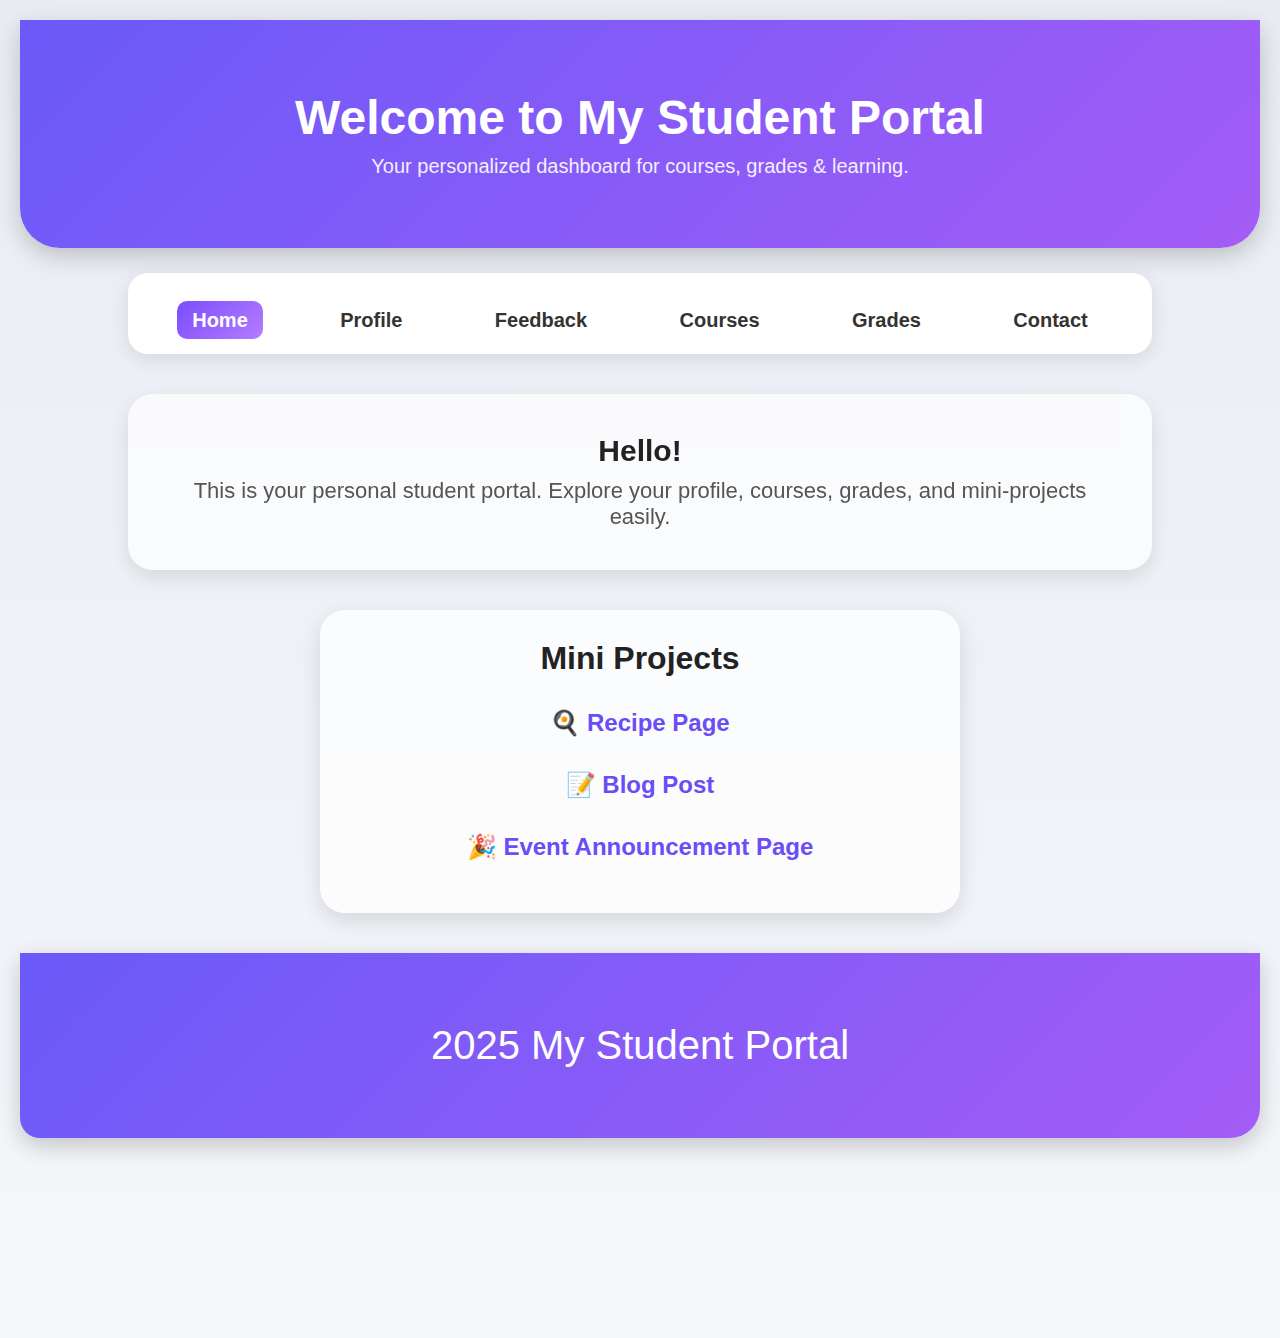
<file: index.html>
<!DOCTYPE html>
<html lang="en">
<head>
    <meta charset="UTF-8">
    <meta name="viewport" content="width=device-width, initial-scale=1.0">
    <title>My Student Portal</title>
    <link rel="stylesheet" href="style.css">
</head>
<body>

<header class="hero">
    <h1>Welcome to My Student Portal</h1>
    <p>Your personalized dashboard for courses, grades & learning.</p>
</header>

<nav class="navbar">
    <ul>
        <li><a href="index.html" class="active">Home</a></li>
        <li><a href="profile.html">Profile</a></li>
        <li><a href="feedback.html">Feedback</a></li>
        <li><a href="courses.html">Courses</a></li>
        <li><a href="grades.html">Grades</a></li>
        <li><a href="contact.html">Contact</a></li>
    </ul>
</nav>

<main>
    <section class="intro-card">
        <h2>Hello!</h2>
        <p>This is your personal student portal. Explore your profile, courses, grades, and mini-projects easily.</p>
    </section>

    <section class="projects">
        <h2>Mini Projects</h2>
        <ul>
            <li><a href="recipe.html">🍳 Recipe Page</a></li>
            <li><a href="blog.html">📝 Blog Post</a></li>
            <li><a href="event.html">🎉 Event Announcement Page</a></li>
        </ul>
    </section>
</main>

<footer>
    <p>2025 My Student Portal</p>
</footer>

</body>
</html>
</file>
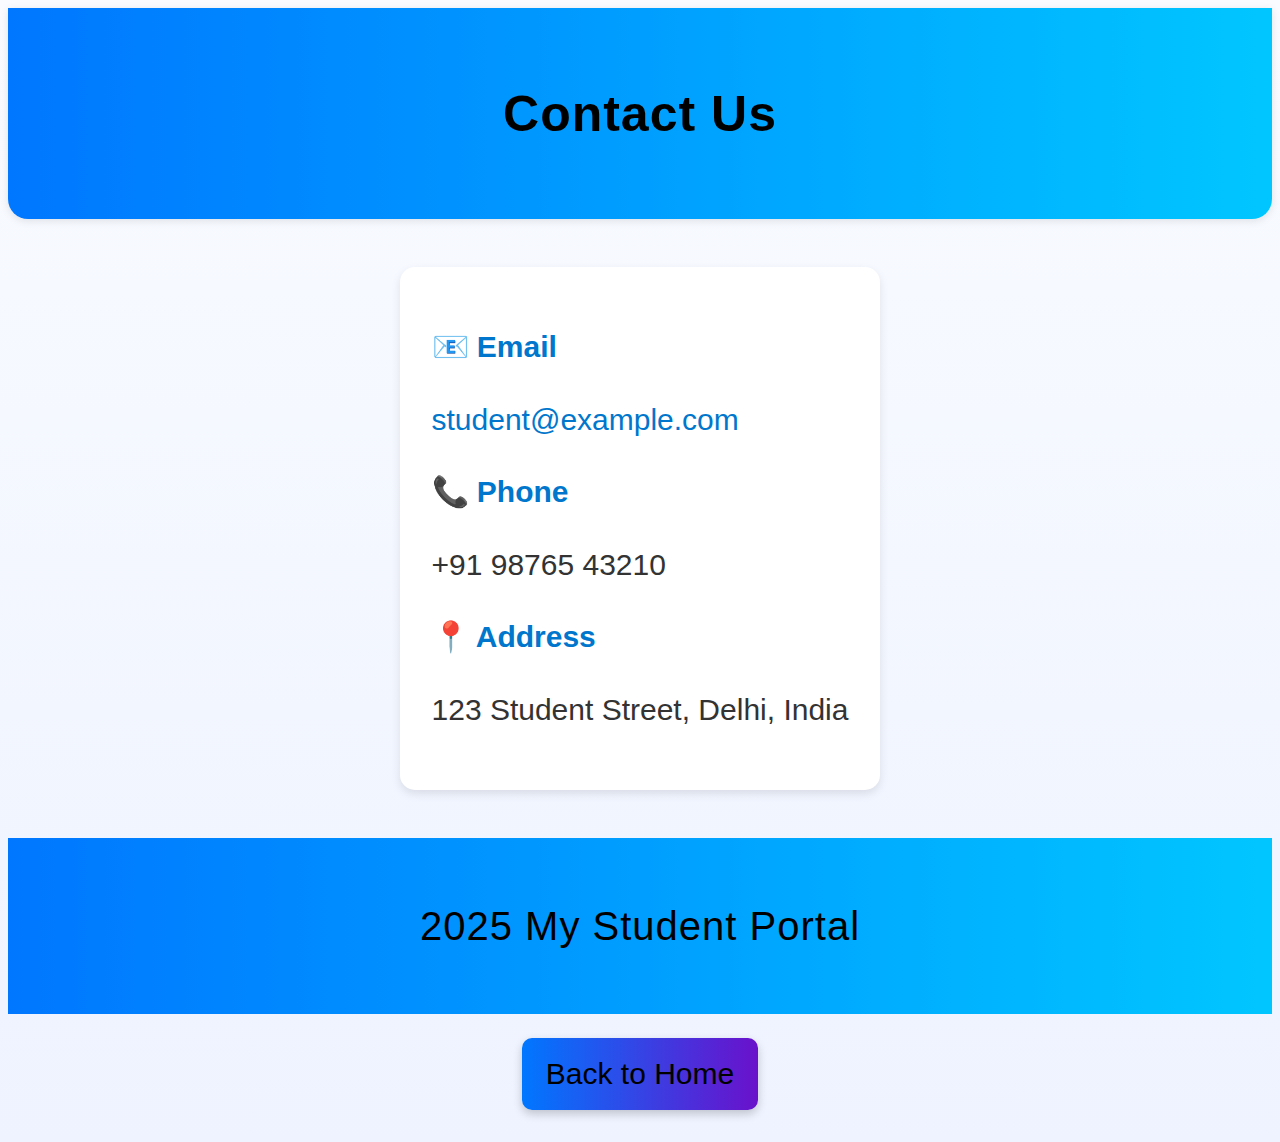
<file: contact.html>
<!DOCTYPE html>
<html lang="en">
<head>
    <meta charset="UTF-8">
    <meta name="viewport" content="width=device-width, initial-scale=1.0">
    <title>Contact Us</title>
    <link rel="stylesheet" href="contact.css">
</head>
<body>
  
 <header>
<!--   -->
    <h1>Contact Us</h1>
 </header> 

 <main>
      <h2> 📧 Email</h2>
    <p><a href="mailto:student@example.com">student@example.com</a></p>

    <h2>📞 Phone</h2>
    <p>+91 98765 43210</p>

    <h2>📍 Address</h2>
    <p>123 Student Street, Delhi, India</p>
 </main>

 <footer>
    <p>2025 My Student Portal</p>
 </footer>

 <a href="index.html">Back to Home</a>
</body>
</html>
</file>
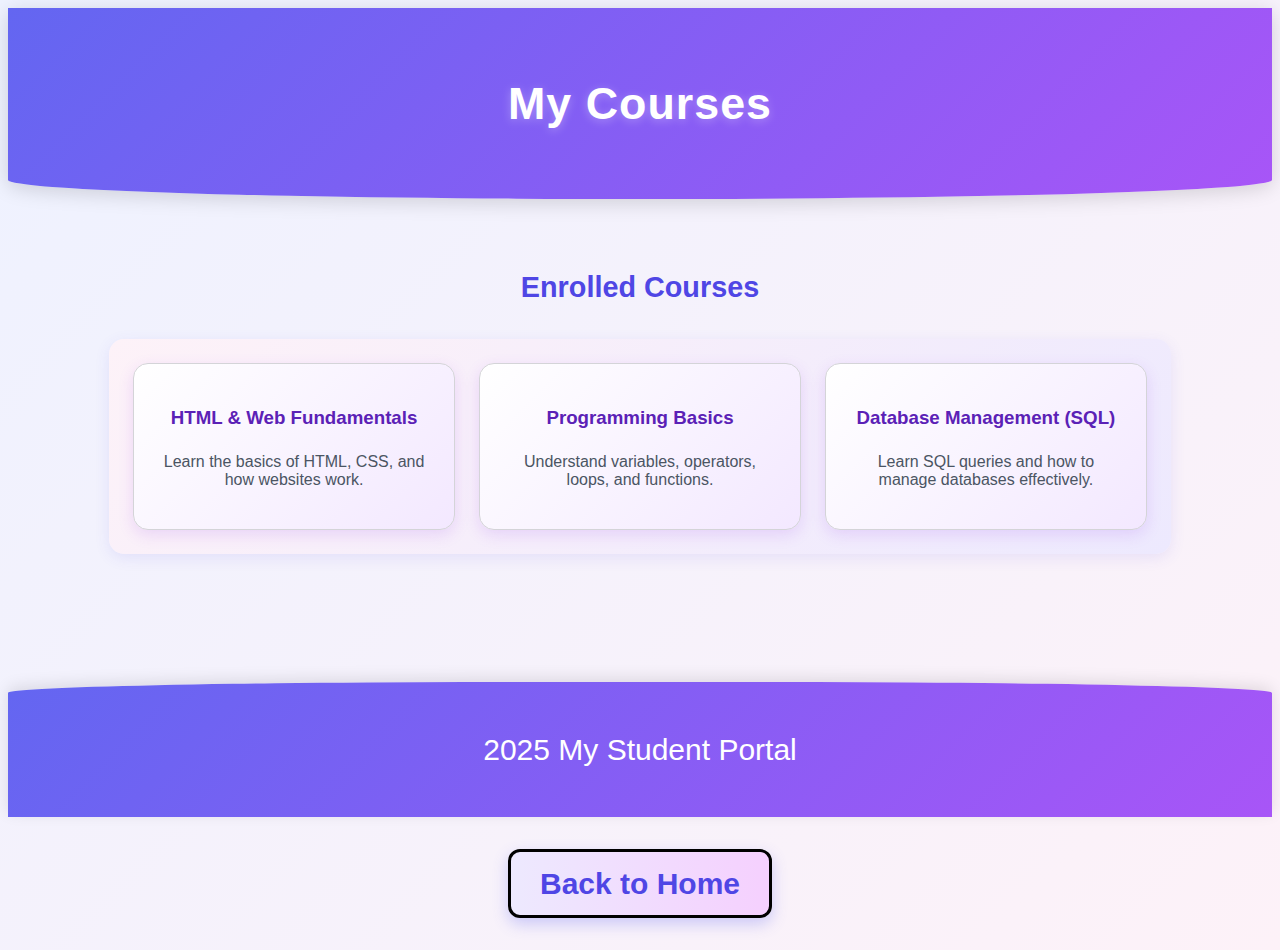
<file: courses.html>
<!DOCTYPE html>
<html lang="en">
<head>
    <meta charset="UTF-8">
    <meta name="viewport" content="width=device-width, initial-scale=1.0">
    <title>My Courses</title>
    <link rel="stylesheet" href="courses.css">
   

</head>
<body>

<header>
    <h1>My Courses</h1>
</header>

<section>
    <h2>Enrolled Courses</h2>
     
  <ul class="courses-layout">
    <li>
      <h3>HTML & Web Fundamentals</h3>
      <p>Learn the basics of HTML, CSS, and how websites work.</p>
    </li>

    <li>
      <h3>Programming Basics</h3>
      <p>Understand variables, operators, loops, and functions.</p>
    </li>

    <li>
      <h3>Database Management (SQL)</h3>
      <p>Learn SQL queries and how to manage databases effectively.</p>
    </li>
  </ul>

</section>

<footer>
    <p>2025 My Student Portal</p>
</footer>

<a href="index.html">Back to Home</a>
    
</body>
</html>
</file>
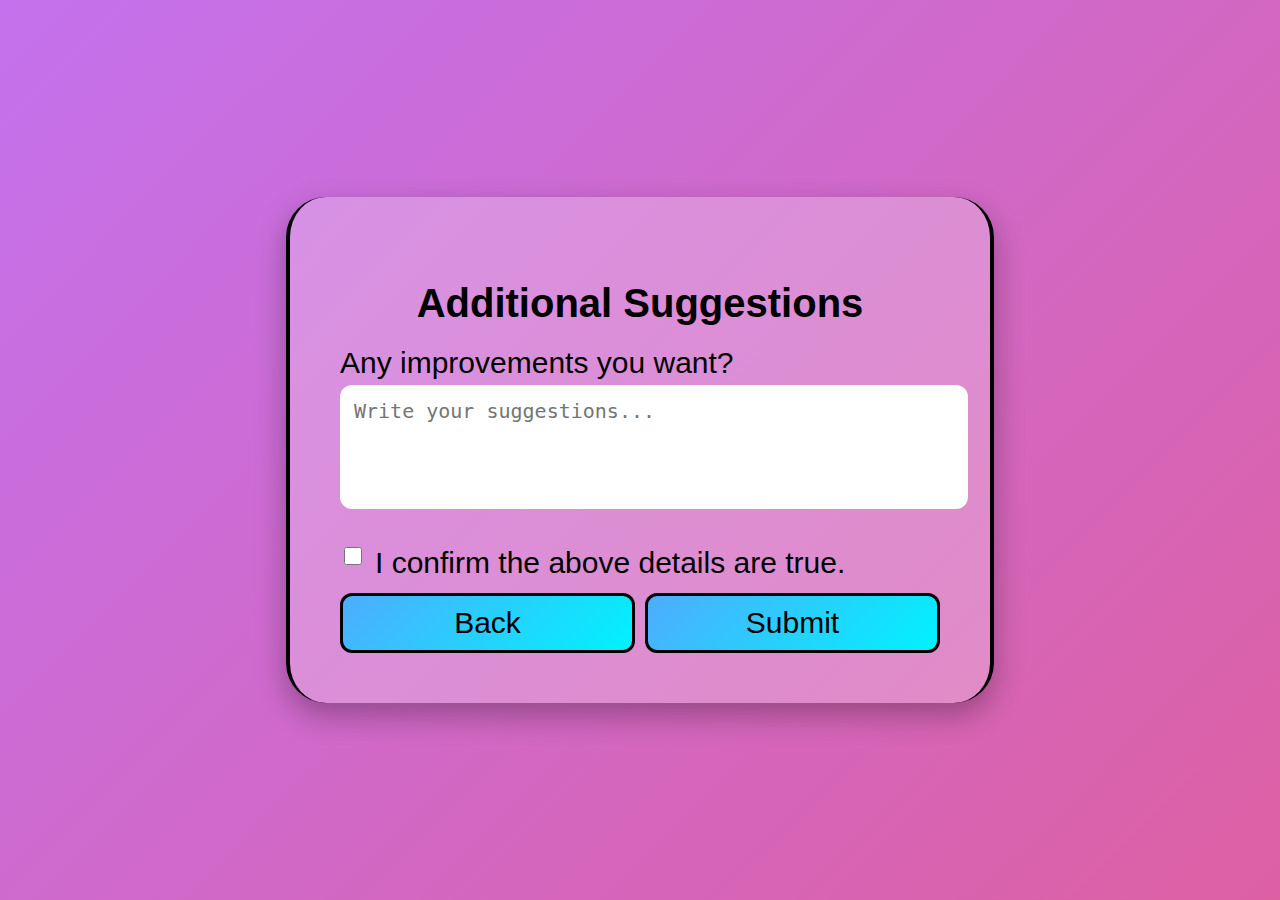
<file: fee.html>
<!DOCTYPE html>
<html lang="en">
<head>
  <meta charset="UTF-8" />
  <meta name="viewport" content="width=device-width, initial-scale=1.0" />
  <title>Feedback Form</title>
  <link rel="stylesheet" href="uifeedback.css" />
</head>
<body>
  <div class="container">
    <h2>Additional Suggestions</h2>

    <form>
      <label>Any improvements you want?</label>
      <textarea rows="4" placeholder="Write your suggestions..."></textarea>

      <label class="check-label">
        <input type="checkbox" required /> I confirm the above details are true.
      </label>

      <div class="btn-group">
        <a href="uifeedback.html" class="btn back">Back</a>
        <button type="submit" class="btn submit">Submit</button>
      </div>
    </form>
  </div>
</body>
</html>
</file>
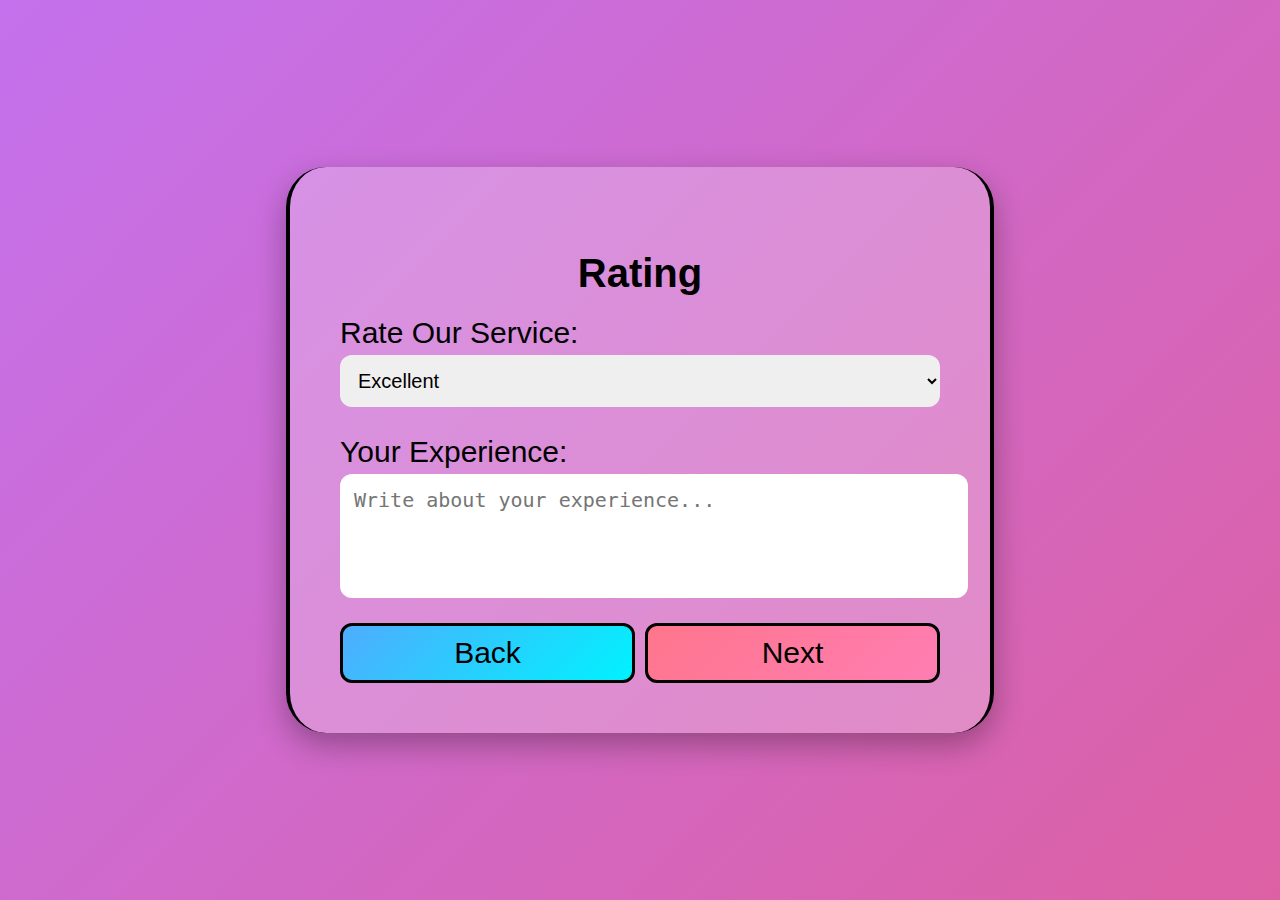
<file: feed.html>
<!DOCTYPE html>
<html lang="en">
<head>
  <meta charset="UTF-8" />
  <meta name="viewport" content="width=device-width, initial-scale=1.0" />
  <title>Feedback Form</title>
  <link rel="stylesheet" href="uifeedback.css" />
</head>
<body>
  <div class="container">
    <h2>Rating</h2>

    <form>
      <label>Rate Our Service:</label>
      <select required>
        <option>Excellent</option>
        <option>Good</option>
        <option>Average</option>
        <option>Poor</option>
      </select>

      <label>Your Experience:</label>
      <textarea rows="4" placeholder="Write about your experience..."></textarea>

      <div class="btn-group">
        <a href="fee.html" class="btn back">Back</a>
        <a href="fee.html" class="btn next">Next</a>
      </div>
    </form>
  </div>
</body>
</html>
</file>
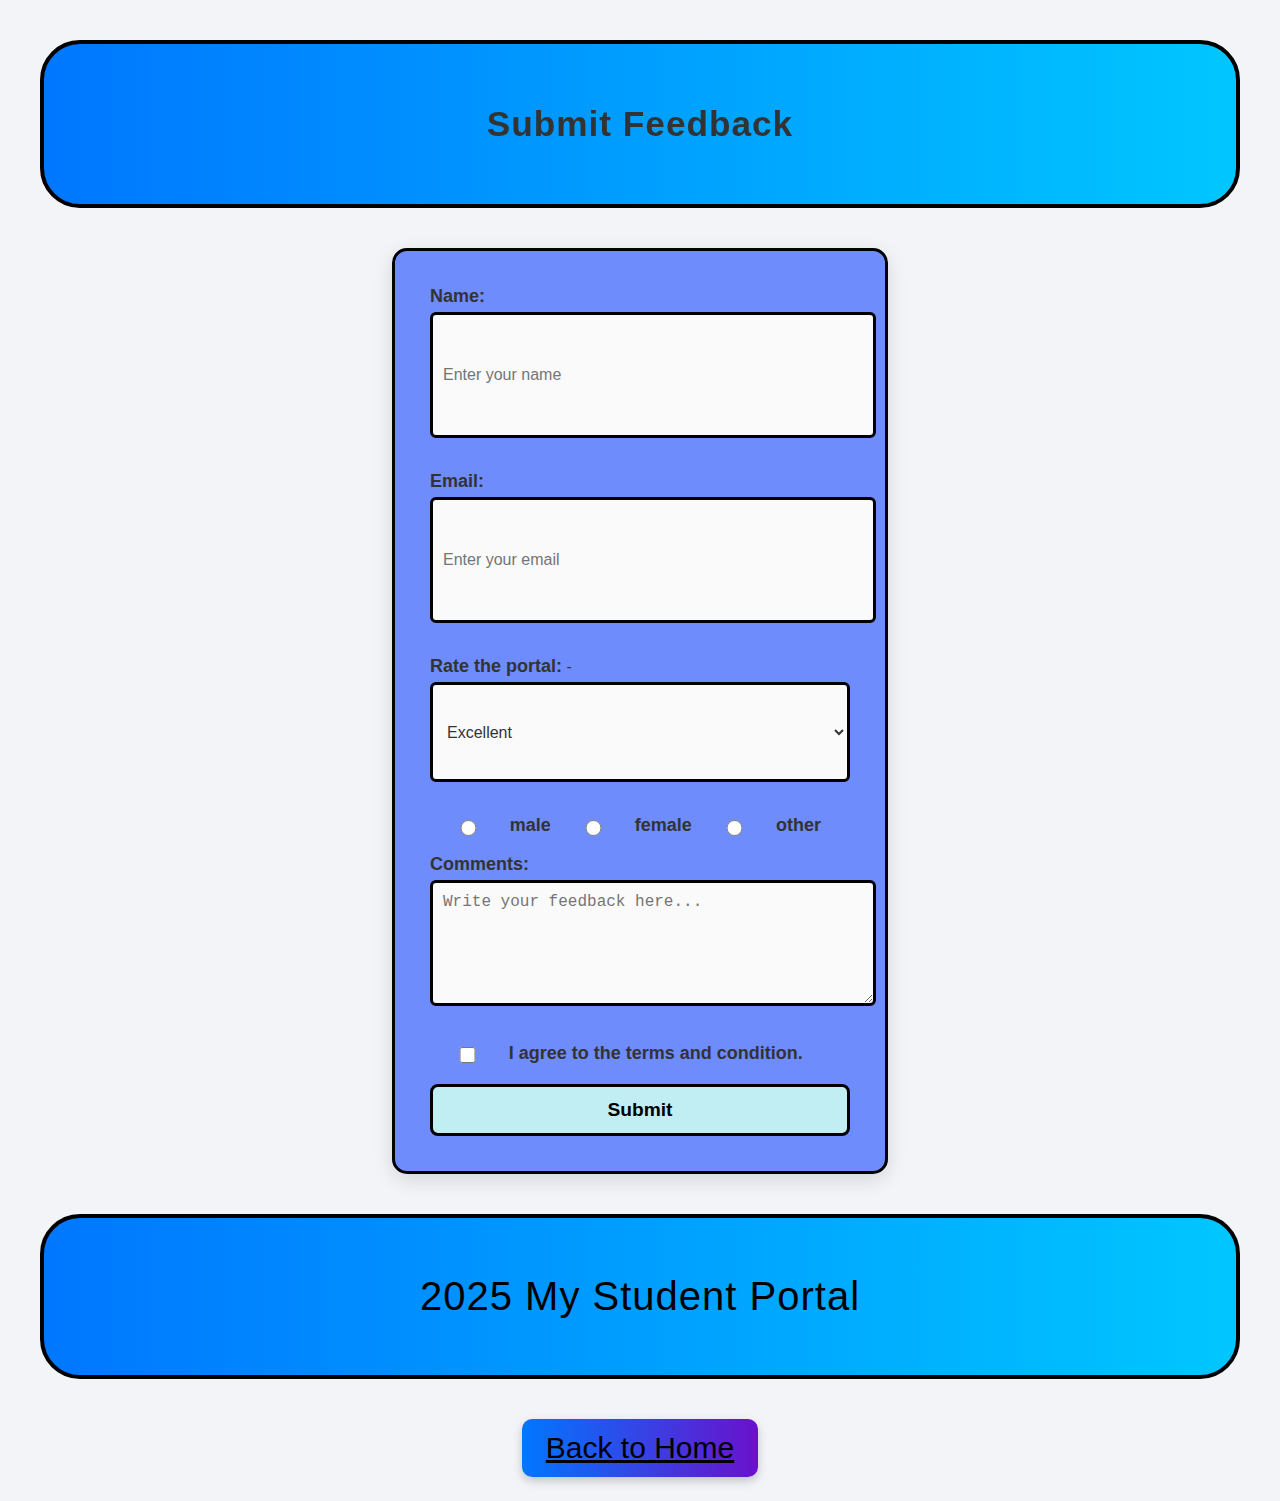
<file: feedback.html>
<!DOCTYPE html>
<html lang="en">
<head>
    <meta charset="UTF-8">
    <meta name="viewport" content="width=device-width, initial-scale=1.0">
    <title>Feedback Page</title>
    <link rel="stylesheet" href="feedback.css">
</head>
<body>
<header>
     <h1>Submit Feedback</h1>
</header>
 
<main>

  <form>
        <label for="name">Name:</label>
        <input type="text" id="name" placeholder="Enter your name"><br><br>

        <label for="email">Email:</label>
        <input type="email" id="email" placeholder="Enter your email">
        <br><br>
        <label>Rate the portal:</label>
     -   <select>
            <option>Excellent</option>
            <option>Good</option>
            <option>Average</option>
            <option>Poor</option>
        </select><br><br> 
        <input type="radio" id="male" name="gender" value="male">
         <label for="male">male</label>
        <input type="radio" id="female" name="gender" value="female">
        <label for="fenale">female</label>
        <input type="radio" id="other" name="gender" value="other">
        <label for="other">other</label>
<br><br>
       
        <label>Comments:</label><br>
        <textarea id="cmt" rows="4" cols="40" placeholder="Write your feedback here..."></textarea><br><br>

        <input type="checkbox" id="consent" name="consent" value="agree">
        <label for="consent">I agree to the terms and condition.</label> <br><br>

        <button type="submit">Submit</button>

  </form>
    
</main>

<footer>
   <p>2025 My Student Portal</p>
</footer>

<a href="index.html">Back to Home</a>

</body>
</html>
</file>
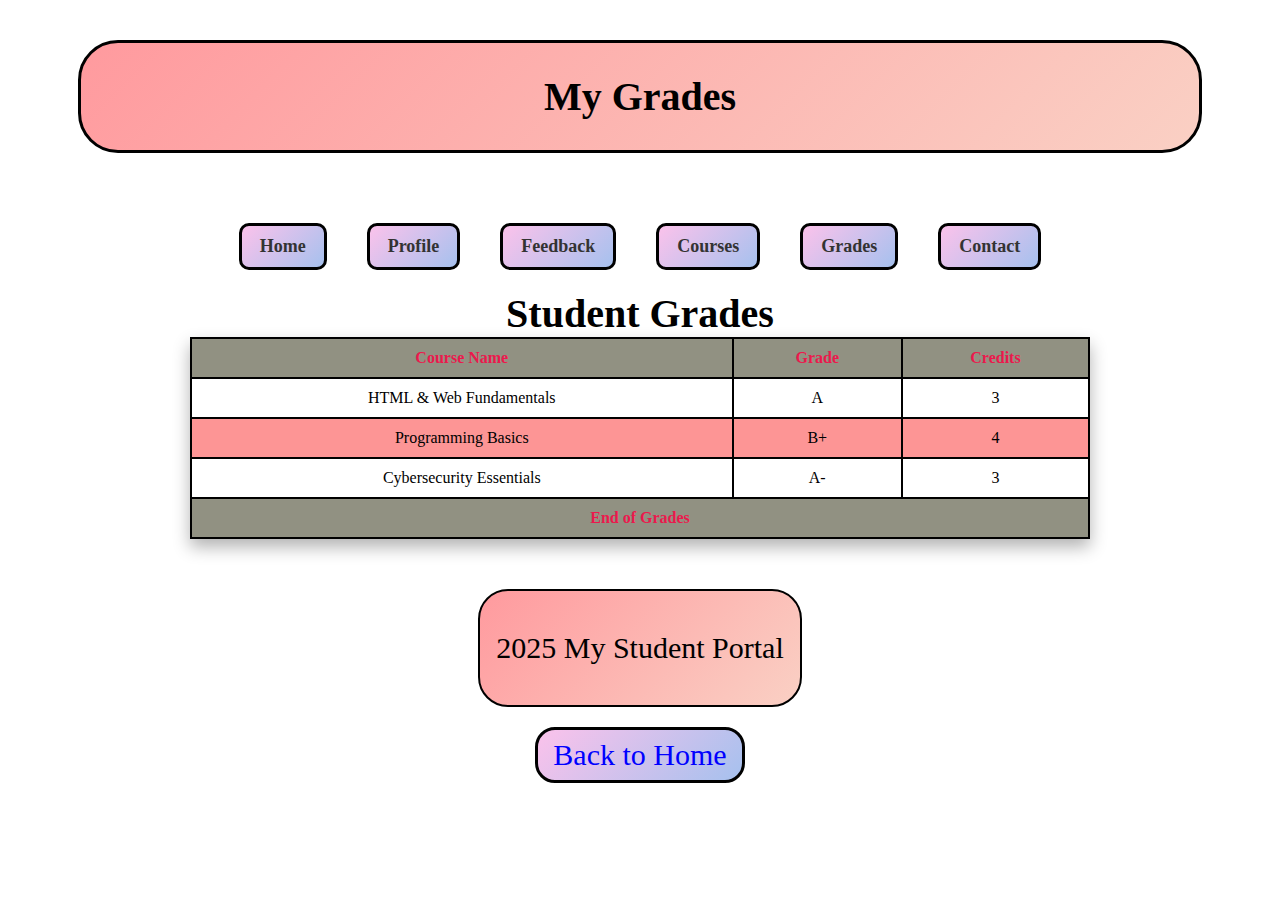
<file: grades.html>
<!DOCTYPE html>
<html lang="en">
<head>
    <meta charset="UTF-8">
    <meta name="viewport" content="width=device-width, initial-scale=1.0">
    <title>My Grades</title>
    <link rel="stylesheet" href="grade.css">
</head>
<body>
 
    <header>
        <h1>My Grades</h1>
    </header>
    <nav class="navbar">
    <ul>
        <li><a href="index.html" class="active">Home</a></li>
        <li><a href="profile.html">Profile</a></li>
        <li><a href="feedback.html">Feedback</a></li>
        <li><a href="courses.html">Courses</a></li>
        <li><a href="grades.html">Grades</a></li>
        <li><a href="contact.html">Contact</a></li>
    </ul>
</nav>
<main>
    <table border="1">
        <caption>Student Grades</caption>
        <thead>
            <tr>
                <th>Course Name</th>
                <th>Grade</th>
                <th>Credits</th>
            </tr>
        </thead>
        <tbody>
            <tr>
                <td>HTML & Web Fundamentals</td>
                <td>A</td>
                <td>3</td>
            </tr>
            <tr>
                <td>Programming Basics</td>
                <td>B+</td>
                <td>4</td>
            </tr>
            <tr>
                <td>Cybersecurity Essentials</td>
                <td>A-</td>
                <td>3</td>
            </tr>
        </tbody>
        <tfoot>
            <tr>
                <th colspan="3">End of Grades</th>
            </tr>
        </tfoot>
    </table>

</main>

<footer>
    <p>2025 My Student Portal</p>
</footer>

<a href="index.html">Back to Home</a>

</body>
</html>
</file>
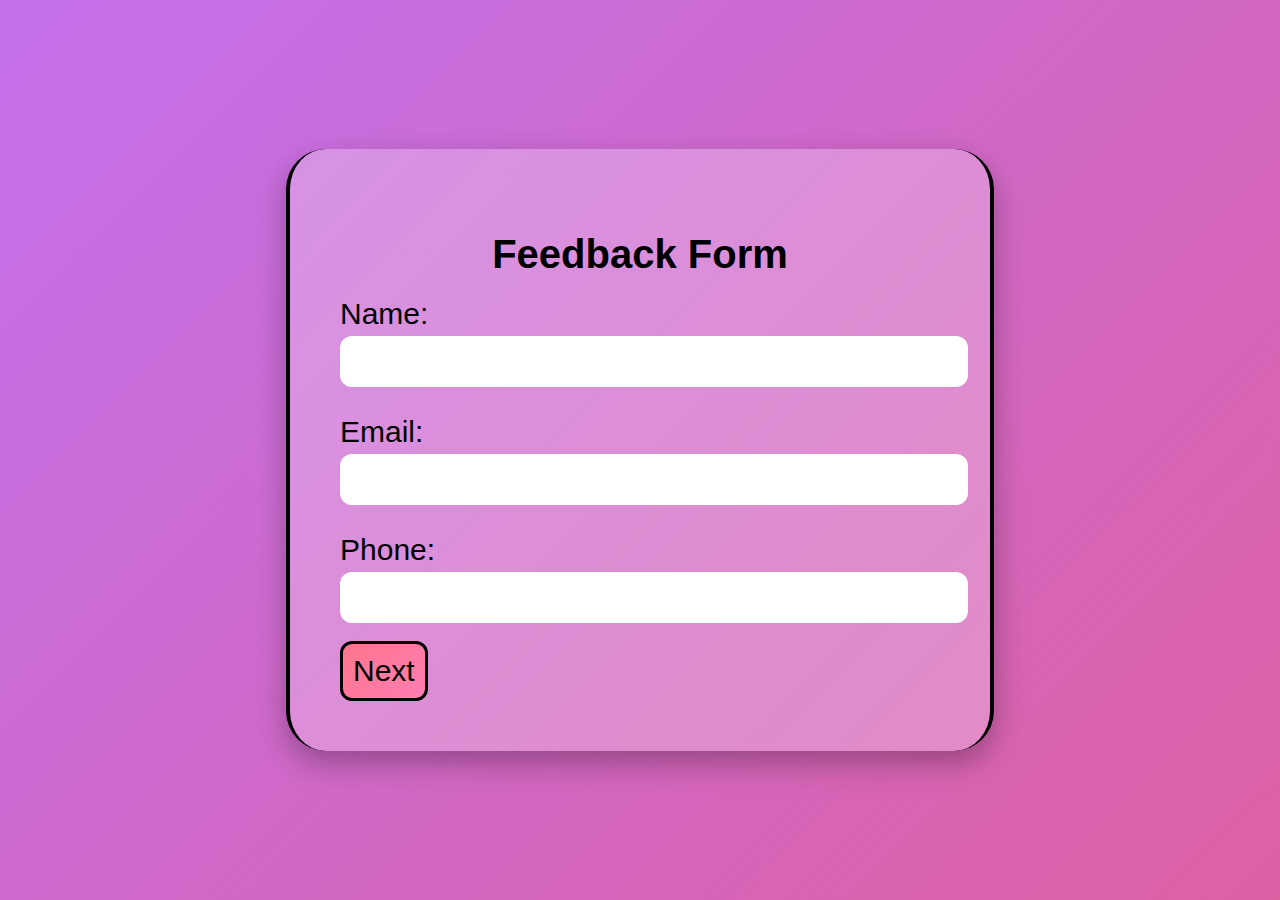
<file: uifeedback.html>
<!DOCTYPE html>
<html lang="en">
<head>
  <meta charset="UTF-8" />
  <meta name="viewport" content="width=device-width, initial-scale=1.0" />
  <title>Feedback Form </title>
  <link rel="stylesheet" href="uifeedback.css" />
</head>
<body>
  <div class="container">
    <h2>Feedback Form</h2>

    <form>
      <label>Name:</label>
      <input type="text" required />

      <label>Email:</label>
      <input type="email" required />

      <label>Phone:</label>
      <input type="text" required />

      <a href="feed.html" class="btn next">Next</a>
    </form>
  </div>
</body>
</html>
</file>
<file: style.css>
* {
    margin: 0;
    padding: 0;
    box-sizing: border-box;
    font-family: 'Poppins', sans-serif;
}

body {
    background: linear-gradient(to bottom, #e9ecf3, #f6f7fb);
    color: #222;
    overflow-x: hidden;
}

.hero {
    text-align: center;
    padding: 70px 25px;
    background: linear-gradient(135deg, #6a5af9, #a45cf6);
    color: white;
    border-radius: 0 0 40px 40px;
    box-shadow: 0 8px 25px rgba(0,0,0,0.2);
    margin-left: 20px;
    margin-right: 20px;
    transition: 0.3s ease;
    margin-top: 20px;
}
.hero:hover{
  transform: scale(1.03);
}

.hero h1 {
    font-size: 48px;
    margin-bottom: 10px;
}

.hero p {
    font-size: 20px;
    opacity: 0.9;
}

.navbar {
    background: #fff;
    padding: 18px;
    margin: 25px auto;
    width: 80%;
    border-radius: 20px;
    box-shadow: 0 5px 20px rgba(0,0,0,0.1);
    transition: 0.3s ease;
    font-size: 40px;
}
.navbar:hover{
  ransform: scale(1.03);
}

.navbar ul {
    display: flex;
    justify-content: space-around;
    list-style: none;
}

.navbar a {
    text-decoration: none;
    font-size: 20px;
    font-weight: 600;
    color: #333;
    padding: 8px 15px;
    transition: 0.3s;
    border-radius: 10px;
}

.navbar a:hover,
.navbar a.active {
    background: linear-gradient(135deg, #7c4dff, #b47cff);
    color: white;
    transform: translateY(-3px);
}
.intro-card {
    width: 80%;
    margin: 40px auto;
    padding: 40px;
    background: rgba(255,255,255,0.7);
    backdrop-filter: blur(12px);
    border-radius: 25px;
    box-shadow: 0 8px 20px rgba(0,0,0,0.1);
    text-align: center;
}

.intro-card h2 {
    font-size: 30px;
    margin-bottom: 10px;
}

.intro-card p {
    font-size: 22px;
    color: #555;
}

.projects {
    width: 50%;
    margin: 40px auto;
    padding: 30px;
    background: rgba(255,255,255,0.75);
    border-radius: 25px;
    box-shadow: 0 8px 22px rgba(0,0,0,0.12);
    text-align: center;
    transition: 0.3s ease;
}
.projects:hover{
   transform: scale(1.03);
}

.projects h2 {
    text-align: center;
    font-size: 32px;
    margin-bottom: 20px;
}

.projects ul {
    list-style: none;
    padding: 0;
}

.projects li {
    font-size: 24px;
    padding: 12px;
    margin: 10px 0;
}

.projects a {
    text-decoration: none;
    color: #6a4df6;
    font-weight: bold;
    transition: 0.3s;
}

.projects a:hover {
    color: #8f6cfb;
    text-shadow: 0 2px 8px rgba(140, 92, 255, 0.3);
    padding-left: 10px;
}


footer p {
    text-align: center;
    padding: 70px 25px;
    background: linear-gradient(135deg, #6a5af9, #a45cf6);
    color: white;
    border-radius: 0 0 30px 20px;
    box-shadow: 0 8px 25px rgba(0,0,0,0.2);
    margin-left: 20px;
    margin-right: 20px;
    transition: 0.3s ease;
    font-size: 40px;
    margin-bottom: 200px;  
}
footer:hover{
  transform: scale(1.03); 
}

@media (max-width: 768px) {
    .navbar ul {
        flex-direction: column;
        gap: 12px;
    }

    .navbar {
        width: 95%;
    }

    .intro-card,
    .projects {
        width: 90%;
        padding: 25px;
    }

    .hero h1 {
        font-size: 35px;
    }
}
</file>
<file: contact.css>
body {
  font-family: 'Poppins', sans-serif;
  background: linear-gradient(180deg, #f9fbff, #eef3ff);
  color: #333;
  line-height: 1.6;
  display: flex;
  flex-direction: column;
  min-height: 100vh;
  
}
header {
  background: linear-gradient(90deg, #0077ff, #00c6ff);
  color: black;
  text-align: center;
  padding: 2rem 0;
  box-shadow: 0 2px 8px rgba(0, 0, 0, 0.1);
  border-radius: 0 0 20px 20px;
}
header:hover{
  background:linear-gradient(135deg, #fbc2eb, #a6c1ee) ;
}

header h1 {
  font-size: 50px;
  letter-spacing: 1px;
}

main {
  flex: 1;
  max-width: 600px;
  margin: 3rem auto;
  background: white;
  padding: 2rem;
  border-radius: 15px;
  box-shadow: 0 4px 10px rgba(0, 0, 0, 0.1);
  transition: all 0.4s ease;
}

main:hover {
  transform: translateY(-8px) scale(1.02);
  box-shadow: 0 10px 25px rgba(0, 123, 204, 0.3);
  background: linear-gradient(135deg, #fbc2eb, #a6c1ee);
}

main h2 {
  color: #0077cc;
  margin-top: 1.5rem;
  font-size: 30px;
  transition: color 0.3s ease, transform 0.3s ease;
}

main p {
  margin: 0.5rem 0 1.5rem;
  font-size: 30px;
  transition: color 0.3s ease, transform 0.3s ease;
}
main a:hover, main p:hover {
  color: #0056b3;
  transform: scale(1.03);
}

a {
  color: #0077cc;
  text-decoration: none;
  font-weight: 500;
}

a:hover {
  text-decoration: underline;
}
footer {
  background:linear-gradient(90deg, #0077ff, #00c6ff);
  color: black;
  text-align: center;
  padding: 1rem;
  font-size: 40px;
  letter-spacing: 1px;
}
footer:hover{
  background:  linear-gradient(135deg, #fbc2eb, #a6c1ee);
}
a[href="index.html"] {
  display: block;
  text-align: center;
  margin: 1.5rem auto;
  background: linear-gradient(90deg, #0077ff, #6a11cb);
  color: black;
  padding: 0.75rem 1.5rem;
  border-radius: 10px;
  width: fit-content;
  font-size: 30px;
  box-shadow: 0 4px 10px rgba(0,0,0,0.2);
  transition: all 0.3s ease;
}
@media (max-width: 600px) {
  main {
    margin: 1.5rem;
    padding: 1.5rem;
  }
}
a[href="index.html"]:hover {
  transform: translateY(-3px);
  background: linear-gradient(135deg, #fbc2eb, #a6c1ee);
  box-shadow: 0 6px 15px rgba(0,0,0,0.3);
}
@media (max-width: 600px) {
  header h1 {
    font-size: 30px;
  }
  main {
    margin: 1rem;
    padding: 1rem;
  }
  main h2,
  main p,
  a[href="index.html"],
  footer {
    font-size: 20px;
  }
}
</file>
<file: courses.css>
body {
  font-family: 'Poppins', sans-serif;
  background: linear-gradient(135deg, #eef2ff, #fdf2f8);
  color: #2d2d2d;
  overflow-x: hidden;
}
header {
  background: linear-gradient(135deg, #6366f1, #a855f7);
  color: #fff;
  text-align: center;
  padding: 2.5rem 1rem;
  box-shadow: 0 4px 20px rgba(0, 0, 0, 0.15);
  border-bottom-left-radius: 50% 10%;
  border-bottom-right-radius: 50% 10%;
}

header h1 {
  font-size: 2.8rem;
  letter-spacing: 1px;
  text-shadow: 0 2px 10px rgba(255, 255, 255, 0.3);
}
section {
  padding: 3rem 8%;
  animation: fadeIn 1.2s ease-in-out;
}

h2 {
  text-align: center;
  color: #4f46e5;
  margin-bottom: 2.2rem;
  font-weight: 600;
  font-size: 1.8rem;
}

.courses-layout {
  display: grid;
  grid-template-columns: repeat(auto-fit, minmax(280px, 1fr));
  gap: 1.5rem;
  list-style: none;
  padding: 1.5rem;
  background: linear-gradient(135deg, #fdf2f8, #ede9fe);
  border-radius: 15px;
  box-shadow: 0 4px 15px rgba(79, 70, 229, 0.1);
}

.courses-layout li {
  display: flex;
  flex-direction: column;
  justify-content: space-between;
  background: linear-gradient(135deg, #ffffff, #f3e8ff);
  border: 1.5px solid #d4d4d8;
  border-radius: 15px;
  padding: 1.5rem;
  text-align: center;
  box-shadow: 0 5px 15px rgba(147, 51, 234, 0.15);
  transition: transform 0.3s ease, box-shadow 0.3s ease;
}

.courses-layout li:hover {
  transform: translateY(-6px);
  box-shadow: 0 10px 25px rgba(147, 51, 234, 0.3);
  background: linear-gradient(135deg, #ede9fe, #fce7f3);
}

.courses-layout h3 {
  color: #5b21b6;
  margin-bottom: 0.5rem;
}

.courses-layout p {
  color: #4b5563;
}
@media (max-width: 768px) {
  .courses-layout {
    display: flex;
    flex-wrap: wrap;
    justify-content: center;
  }
  .courses-layout li {
    flex: 1 1 300px;
  }
}

footer {
  background: linear-gradient(135deg, #6366f1, #a855f7);
  color: white;
  text-align: center;
  padding: 1.3rem;
  font-size: 30px;
  margin-top: 4rem;
  box-shadow: 0 -4px 15px rgba(0, 0, 0, 0.1);
  border-top-left-radius: 40% 8%;
  border-top-right-radius: 40% 8%;
  
}
a {
  display: block;
  text-align: center;
  margin: 2rem auto;
  text-decoration: none;
  color: #4f46e5;
  font-weight: 600;
  background: linear-gradient(90deg, #ede9fe, #f5d0fe);
  width: fit-content;
  padding: 0.9rem 1.8rem;
  border-radius: 12px;
  box-shadow: 0 6px 15px rgba(99, 102, 241, 0.3);
  transition: all 0.3s ease;
  border: 3px solid black;
  font-size: 30px;
}

a:hover {
  background: linear-gradient(90deg, #c7d2fe, #f0abfc);
  color: #312e81;
  transform: translateY(-3px);
  box-shadow: 0 8px 20px rgba(99, 102, 241, 0.4);
}

@keyframes fadeIn {
  from {
    opacity: 0;
    transform: translateY(15px);
  }
  to {
    opacity: 1;
    transform: translateY(0);
  }
}

@media (max-width: 500px) {
  header h1 {
    font-size: 2rem;
  }
  footer {
    font-size: 18px;
  }
  a {
    font-size: 18px;
    padding: 0.6rem 1.2rem;
  }
}
</file>
<file: uifeedback.css>
body {
  margin: 0;
  padding: 0;
  font-family: Arial, sans-serif;
  background: linear-gradient(135deg, #c471ed, #f64f59);
  height: 100vh;
  display: flex;
  justify-content: center;
  align-items: center;
  color: black;
  font-size: 30px;
  background-size: 200% 200%;
  animation: bgMove 8s ease infinite;
}

@keyframes bgMove {
    0% { background-position: left top; }
    50% { background-position: right bottom; }
    100% { background-position: left top; }
}
.container {
  width: 600px;
  background: rgba(255, 255, 255, 0.25);
  padding: 50px;
  border-radius: 40px;
  box-shadow: 0 12px 30px rgba(0, 0, 0, 0.3);
  transition: transform 0.3s ease, box-shadow 0.3s ease;
  border:4px solid black ;
  border-top: 4px;
  border-bottom: 4px;
  animation: fadeInUp 1.2s ease;
}

@keyframes fadeInUp {
    from { opacity: 0; transform: translateY(40px); }
    to   { opacity: 1; transform: translateY(0); }
}

.container:hover {
  transform: scale(1.03);
  box-shadow: 0 15px 40px rgba(0, 0, 0, 0.25);
  background: linear-gradient(135deg, #fbc2eb, #a6c1ee);
}

h2 {
  text-align: center;
  margin-bottom: 20px;
  font-size: 40px;
  animation: typing 3s steps(20) 1;
  white-space: nowrap;
  overflow: hidden;
}

@keyframes typing {
    from { width: 0; }
    to   { width: 100%; }
}


label {
  display: block;
  margin: 10px 0 5px;
}

input, select, textarea {
  width: 100%;
  padding: 14px;
  border: none;
  border-radius: 12px;
  outline: none;
  margin-bottom: 18px;
  font-size: 20px;
  transition: 0.3s ease;
}
input:focus, select:focus, textarea:focus {
  background: rgba(255,255,255,0.8);
  transform: scale(1.02);
}

textarea {
  resize: none;
}

.btn {
  display: inline-block;
  text-align: center;
  padding: 10px;
  border-radius: 12px;
  cursor: pointer;
  font-size: 30px;
  text-decoration: none;
  color:black;
  transition: 0.3s ease;
  flex: 1;
  border: 3px solid black;
  background: linear-gradient(135deg, #4facfe, #00f2fe);
  background-size: 200% 200%;
}
.btn:hover {
  transform: scale(1.05);
  filter: brightness(1.05);
  box-shadow: 0 4px 8px rgba(0, 0, 0, 0.2);
  background-position: right center;
  animation: glow 1.5s ease infinite alternate;
} 
@keyframes fadeInUp {
    from { opacity: 0; transform: translateY(40px); }
    to   { opacity: 1; transform: translateY(0); }
}

.next { background: linear-gradient(135deg, #ff758c, #ff7eb3);}
.back { background: linear-gradient(135deg, #4facfe, #00f2fe); }
.submit { background: linear-gradient(135deg, #4facfe, #00f2fe); width: 100%; }

.btn:hover {
  opacity: 0.85;
  
}

.btn-group {
  display: flex;
  justify-content: space-between;
  gap: 10px;
}

.check-label {
  display: flex;
  align-items: center;
  gap: 10px;
  margin: 10px 0;
}

.check-label input[type="checkbox"] {
    width: 18px;  
    height: 18px;
    accent-color: #0077b6;
    cursor: pointer
}

@media (max-width: 768px) {
  body {
    font-size: 18px;
    flex-direction: column;
    padding: 10px;
  }

  .container {
    width: 90%;
    padding: 20px;
    border-radius: 20px;
  }

  h2 {
    font-size: 24px;
    white-space: normal;
  }

  input, select, textarea {
    font-size: 16px;
    padding: 10px;
  }

  .btn {
    font-size: 18px;
    padding: 8px;
  }

  .btn-group {
    flex-direction: column;
  }
}
</file>
<file: feedback.css>
body {
  font-family: Arial, sans-serif;
  background: #f2f4f8;
  margin: 0;
  padding: 0;
  color: #333;
}

header {
  text-align: center;
  padding: 60px 0;
  background: linear-gradient(90deg, #0077ff, #00c6ff);
  backdrop-filter: blur(4px);
  margin: 40px;
  margin-bottom: 40px;
  margin-left:40px;
  margin-top: 40px;
  margin-right: 40px;
  border-radius: 40px;
  border: 4px solid black;
  justify-content: center;
}
header:hover{
    background:  linear-gradient(135deg, #fbc2eb, #a6c1ee);
}

h1 {
  margin: 0;
  font-size: 2.2rem;
  letter-spacing: 1px;
 
}

main {
  display: flex;
  justify-content: center;
  margin-top: 30px;
}

form {
  background:#6E8CFB;
  padding: 35px;
  width: 420px;
  border-radius: 15px;
  box-shadow: 0 6px 20px rgba(0, 0, 0, 0.12);
  transition: 0.3s ease;
  border: 3px solid black;
}
form:hover{
  transform: translateY(-4px);
  box-shadow: 0 10px 25px rgba(0, 0, 0, 0.18);

}

label {
  font-size: 18px;
  font-weight: bold;
}
input[type="text"],
input[type="email"],
select,
textarea {
  width: 100%;
  height: 30px;
  padding: 10px;
  border: 3px solid black;
  border-radius: 6px;
  margin-top: 5px;
  margin-bottom: 15px;
  font-size: 1rem;
  outline: none;
  background: #fafafa;
  color: #333;
  transition: 0.3s ease;
  height: 100px;
}
input[type="text"]:hover,
input[type="email"]:hover,
select:hover,
textarea:hover {
background: #ffffff;
border-color: #b3b3b3;
box-shadow: 0 0 6px rgba(0,0,0,0.05);
}
input[type="text"]:focus,
input[type="email"]:focus,
select:focus,
textarea:focus {
background: #ffffff;
border-color: #4a90e2;
box-shadow: 0 0 8px rgba(74,144,226,0.3);
}

input[type="radio"],
input[type="checkbox"] {
  height: 16px;
  width: 16%;
  vertical-align: middle;
}

button {
  width: 100%;
  padding: 12px;
  font-size: 1.2rem;
  font-weight: bold;
  border: 3px solid black;
  border-radius: 8px;
  background: #C0EEF2;
  color: black;
  cursor: pointer;
  transition: 0.3s;
}

button:hover {
  transform: scale(1.03);
}
footer {
  background:linear-gradient(90deg, #0077ff, #00c6ff);
  color: black;
  text-align: center;
  padding: 1rem;
  font-size: 40px;
  letter-spacing: 1px;
  margin-top: 40px;
  margin-bottom: 40px;
  margin-left: 40px;
  margin-right: 40px;
  border-radius: 40px;
  border: 4px solid black;
}
footer:hover{
  background:  linear-gradient(135deg, #fbc2eb, #a6c1ee);
}

[href="index.html"] {
  display: block;
  text-align: center;
  margin: 1.5rem auto;
  background: linear-gradient(90deg, #0077ff, #6a11cb);
  color: black;
  padding: 0.75rem 1.5rem;
  border-radius: 10px;
  width: fit-content;
  font-size: 30px;
  box-shadow: 0 4px 10px rgba(0,0,0,0.2);
  transition: all 0.3s ease;
}

a[href="index.html"]:hover {
  transform: translateY(-3px);
  background: linear-gradient(135deg, #fbc2eb, #a6c1ee);
  box-shadow: 0 6px 15px rgba(0,0,0,0.3);
}

@media (max-width: 768px) {
  form {
    padding: 20px;
  }
  input,
  select,
  textarea,
  button {
    font-size: 0.9rem;
  }
}

@media (max-width: 480px) {
  main {
    margin: 10px;
  }
  header, footer {
    padding: 15px;
  }
  form {
    padding: 15px;
  }
  input,
  select,
  textarea {
    font-size: 0.85rem;
  }
  button {
    font-size: 1rem;
  }
}
</file>
<file: grade.css>
table{
    width: 100%;
    margin: auto;
    border-collapse: collapse;
    box-shadow: 0 8px 16px rgba(0, 0, 0, 0.3);
    width: 900px;
}
h1{
    text-align: center;
    border: 3px solid black;
    border-radius: 40px;
    margin: auto;
    margin-bottom: 50px;
    margin-left: 70px;
    margin-right: 70px;
    padding: 30px;
    margin-top: 40px;
    background:linear-gradient(135deg, #ff9a9e, #fad0c4); 
    font-size: 40px; 
    transition: 0.3s ease;
}
h1:hover{
    background: linear-gradient(135deg, #fbc2eb, #a6c1ee);
    transform:scale(1.03);
}
.navbar {
    width: 100%;
}

.navbar ul {
    display: flex;
    justify-content: center;
    gap: 40px;
    list-style: none;
    margin: 0;
    padding: 0;
}

.navbar a {
    text-decoration: none;
    font-size: 18px;
    font-weight: 600;
    color: #333;
    padding: 10px 18px;
    border-radius: 10px;
    transition: 0.3s;
}

.navbar a:hover {
    background: linear-gradient(135deg, #7c4dff, #b47cff);
    color: white;
    transform: translateY(-2px);
}
.navbar {
    width: 100%;
}

.navbar ul {
    display: flex;
    justify-content: center;
    gap: 40px;
    list-style: none;
    margin: 0;
    padding: 0;
}

.navbar a {
    text-decoration: none;
    font-size: 18px;
    font-weight: 600;
    color: #333;
    padding: 10px 18px;
    border-radius: 10px;
    transition: 0.3s;
}

.navbar a:hover {
    background: linear-gradient(135deg, #7c4dff, #b47cff);
    color: white;
    transform: translateY(-2px);
}


.navbar a:hover{
    background: linear-gradient(135deg, #7c4dff, #b47cff);
    color: white;
    transform: translateY(-3px);
}

caption{
    font-size: 40px;
    font-weight: bold;
    margin-bottom: auto;
    text-align: center;
}
th{
    background-color: rgb(145, 145, 130);
    color: rgb(235, 25, 77);
    font-weight: 30px;
    padding: 10px;
    text-align: center;
    border: 2px solid black;
}
td{
    padding: 10px;
    text-align: center;
    border: 2px solid black;
}
tr:nth-child(even){
    background-color:rgb(253, 149, 149);
}
tr:hover{
    background-color: #c76f6f;
}
footer{
    padding: 10px;
    text-align: center ;
    border: 2px solid black;
    border-radius: 30px; 
    font-size: 30px;
    margin-left: 10px auto;
    margin-right: 10px auto;  
    margin-bottom: 10px auto;
    margin: auto;
    width: 300px; 
    margin-top: 50px; 
    background: linear-gradient(135deg, #ff9a9e, #fad0c4);
    transition: 0.3s ease;
}
footer:hover{
   transform:scale(1.03);
   background: linear-gradient(135deg, #fbc2eb, #a6c1ee);
}
a {
    display: block;
    width: fit-content;
    margin: 20px auto;
    text-decoration: none;
    color: blue;
    border: 2px solid blue;
    padding: 8px 15px;
    border-radius: 20px;
    font-size: 30px;
    border: 3px solid black;
    background:linear-gradient(135deg, #fbc2eb, #a6c1ee);
    transition: 0.3s ease;
}
a:hover{
    transform:scale(1.03);
}

@media (max-width: 768px) {
    table, th, td {
        font-size: 14px;
        padding: 8px;
    }
}

@media (max-width: 480px) {
    table {
        display: block;
        overflow-x: auto;
    }
    th, td {
        font-size: 12px;
        padding: 5px;
    }
}
</file>
